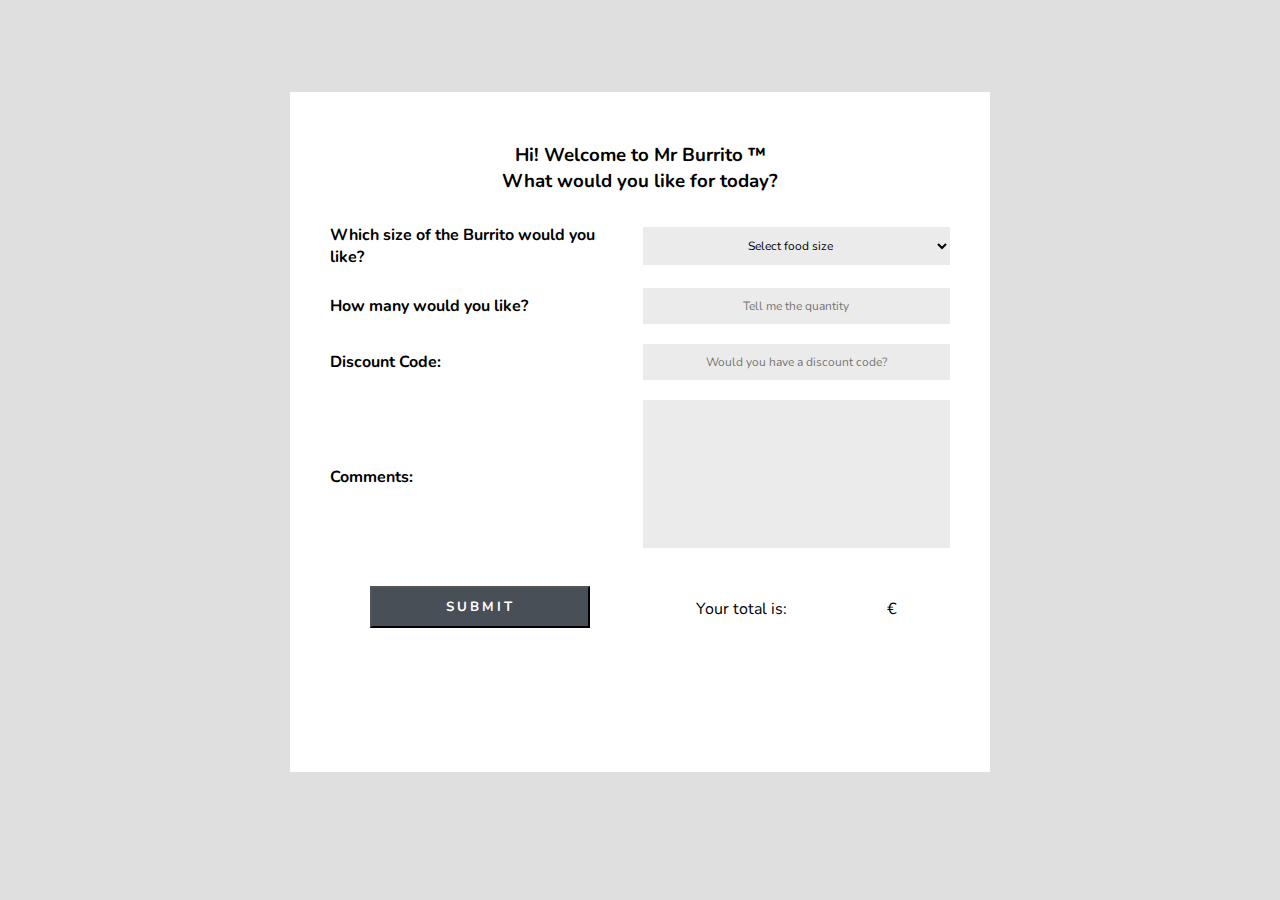
<file: order.html>
<!DOCTYPE html>
<html lang="en">
<head>
    <meta charset="UTF-8">
    <title>Document</title>
    <link rel="stylesheet" href="styles.css">
    <link rel="stylesheet" href="styles2.css">
    <script src =  "https://ajax.googleapis.com/ajax/libs/jquery/3.3.1/jquery.min.js"></script>
    <script src="https://code.jquery.com/jquery-3.5.1.min.js"></script>
    <script src="script.js"></script>
</head>

<body>
             <div class ="orderwrapper">

                        <div class="left"></div>

                         <div class="right">

            <div class="Welcome">
           <h3 class="">Hi! Welcome to Mr Burrito ™<br>What would you like for today?</h3>
            </div>
            <div class="Welcome"></div>

    <form name="order" id="order"><!--form for the order-->
        <table>
            <div>
                <tr>
                
                    <td><label for="size"><strong>Which size of the Burrito would you like?</strong></label></td><!--Size label-->
                    <td>
                        <!--Sizes of the burritos-->
                    <select class="food" name="food" onchange="if(this.value=='Supersize'){alert('You have selected SUPERSIZE! Are you sure?');}">
                    <option selected disabled value="Unselected" id="size">Select food size</option>
                    <option value="Large">Large (&euro;7.00)</option>
                    <option value="Extralarge">Extralarge (&euro;9.00)</option>
                    <option value="Supersize">Supersize(&euro;17.50)</option>
                    </select>
                     </td>
                </tr>
            </div> 

            <div>
                <tr>
                    <!--Quantity-->
                    <td><label for="quantity"><strong>How many would you like?</strrong></label></td>
                    <td><input type="text" name="quantity" id="quantity"  placeholder="Tell me the quantity"></td>
                
                </tr>
            </div>
            
            <div>
                <tr>
                    <!--Discount code-->
                    <td><label for="discount"><strong>Discount Code: </strong></label></td>
                    <td><input type="text" name="discount" id="discount" placeholder="Would you have a discount code?" size="50"><br></td>
                </tr>
            </div>
            
            <div>
                <tr>
                    <!--Additional comments-->
                    <td><label for="comments" placeholder="Eg. No salt, no paper."><strong>Comments:</strong></label></td>
                    <td><textarea type="text" name="comments" id="comments" cols="45" rows="8"></textarea>
                    </td>
                </tr>
            </div>    
           


            <div>
                <tr>
                    <!--Total-->
                    <td><input class="submit-order"type="button" value="submit" onclick="calculateTotal()"></input></td>
                
                    <td class="tdlastclass">Your total is: <input id="total" type="text" name="total" placeholder="" readonly>€ </td>
                </tr>
            </div>

        
        </table> 
        
    </form>
    
</div>
    </div>
</body>
</html>
</file>
<file: styles.css>
/*These are the css codes for the order page*/

/*Font used*/

@import url('https://fonts.googleapis.com/css?family=Nunito');

*{
margin: 0;
padding: 0;
box-sizing: border-box;
outline: none;
text-decoration: none;
list-style: none;
font-family: 'Nunito', sans-serif;
}

body{
    background: #dfdfdf;
}

.wrapper{
    display: flex;
    max-width: 560px;
    width: 100%;
    height: 350px;
    position: absolute;
    top: 50%;
    left: 50%;
    transform: translate(-50%, -50%);

}

.wrapper .left,
.wrapper .right{
    width: 50%;
    height: 100%;
    padding: 30px;

}

.wrapper .left{
background: orange;
}

.wrapper .left h3{
    text-transform: uppercase;
    text-align: center;
    letter-spacing: 3px;
    color: #fff;
    font-size: 20px;
}

.wrapper .left img{
    display: block;
    width: 220px;
    margin: 25px auto 0;
}

.wrapper .right{
    background-color: #fff;
}

.wrapper .right .tabs ul{
    text-align: center;
}

.wrapper .right .tabs ul li{
    display: inline-block;
    margin: 5px;
    padding: 5px 10px;
    font-size: 14px;
    color: #494f57;
    text-transform: uppercase;
    letter-spacing: 2px;
    cursor: pointer;
}

.wrapper .right .tabs ul li.active{
    border-bottom: 2px solid #494f57;
}

.wrapper .right .login{
    margin-top: 20px;
}

.wrapper .right .input_field{
    margin-bottom: 15px;
}

.wrapper .right .input_field .input{
    width: 100%;
    padding: 10px 15px;
    border: 0;
    font-size: 12px;
    background: #ecebeb;
}

.input2{
    width: 100%;
    padding: 10px 15px;
    border: 0;
    font-size: 12px;
    background: #ecebeb;
}

.wrapper .right .btn{
    margin-top: 20px;
    background: #494f57;
    padding: 10px;
    text-align: center;
    text-transform: uppercase;
    letter-spacing: 3px;
    font-weight: bold;
    color: white;
    width: 220px;
}

.wrapper .right .btn a{
    color: #fff;
}

ul, li{
    margin: 0;
    padding: 0;
    list-style-type: none;
}

#pswd_info{
    position: absolute;
    bottom: 60px;
    bottom: -115px/9;
    right: 15px;
    width: 250px;
    padding: 15px;
    background: #fefefe;
    font-size: .875em;
    border-radius: 5px;
    box-shadow: 0 1px 3px #ccc;
    border: 1px solid #ddd;
}

#pswd_info h4{
    margin: 0 0 10px 0;
    padding: 0;
    font-weight: normal;
}

#pswd_info::before{
    content: "\25B2";
    position: absolute;
    top: -12px;
    left: 45%;
    font-size: 14px;
    line-height: 14px;
    color: #ddd;
    text-shadow: none;
    display: block;
}

.invalid{
    background: no-repeat 0 50%;
    padding-left: 22px;
    line-height: 24px;
    color: #ec3f41;
}

.valid{
    background: no-repeat 0 50%;
    padding-left: 22px;
    line-height: 24px;
    color: #3a7d34;
}

#pswd_info{
    display: none;
}

.orderwrapper{
    display: flex;
    max-width: 1000px;
    width: 100%;
    height: 500px;
    position: absolute;
    top: 50%;
    left: 50%;
    transform: translate(-50%, -50%);

}

.orderwrapper .right{
    width: 1000px;
    height: 500px;
    padding: 30px;

}

.orderwrapper .right{
    background-color: #fff;
}
</file>
<file: styles2.css>
/*These are the css codes for the order page*/

/*Font used*/
@import url('https://fonts.googleapis.com/css?family=Nunito');

.orderwrapper{
    display: Absolute;
    max-width: 700px;
    width: 100%;
    height: 500px;
    position: absolute;
    top: 38%;
    left: 50%;
    transform: translate(-50%, -50%);

}

.orderwrapper .right{
    width: 1000px;
    height: 680px;
    padding: 30px;
    display: block;

}

.orderwrapper .right{
    background-color: #fff;
    display: block;
}

.Welcome{
    display: flex;
    justify-content: center;
    text-align: center;
    margin-top: 20px;
    padding: 0;
    margin-bottom: 30px;
}

table{
    display: flex;
    margin-top: -40px;
    justify-content: center;
    text-align: center;
    border-spacing: 20px;
    border-collapse: collapse;
}

td{
    text-align: left;
    padding: 10px;
}

.submit-order{
    margin-top: 10px;
    background: #494f57;
    padding: 10px;
    text-align: center;
    text-transform: uppercase;
    letter-spacing: 3px;
    font-weight: bold;
    color: white;
    width: 220px;
    margin-left: 40px;
}

h5{
    font-size: 0.9em;
}

.food{
    width: 100%;
    padding: 10px 15px;
    border: 0;
    font-size: 12px;
    background: #ecebeb;
    font-family: 'Nunito', sans-serif;
    text-align: center;
}

#quantityburritos{
    width: 100%;
    padding: 10px 15px;
    border: 0;
    font-size: 12px;
    background: #ecebeb;
    font-family: 'Nunito', sans-serif;
    text-align: center;

}

.coupon{
    width: 65%;
    padding: 10px 15px;
    border: 0;
    font-size: 12px;
    background: #ecebeb;
    font-family: 'Nunito', sans-serif;
    text-align: center;
}

.additionainfo{
    width: 100%;
    padding: 10px 15px;
    border: 0;
    font-size: 12px;
    background: #ecebeb;
    font-family: 'Nunito', sans-serif;
    text-align: center;
}

textarea{
    resize: none;
}

#message{
    display: block;
    top: 10px;
    color:green;
    margin-left: 20px;
    margin-top: 10px;
  }
  #err{
    display: block;
    top: 10px;
    color:red;
    left: 50px;
    margin-left: 30px;
    margin-top: 10px;
  }

  .appbut{
    background: #494f57;
    padding: 10px;
    text-align: center;
    text-transform: uppercase;
    letter-spacing: 3px;
    font-weight: bold;
    color: white;
    width: 80px;
    margin-left: 5px;
    font-size: 0.7em;
  }

  #total{
    width: 28%;
    padding: 10px 15px;
    border: 0;
    font-size: 15px;
    background: white;
    font-family: 'Nunito', sans-serif;
    text-align: center;
    margin-top: 15px;
    margin-left: 10px;
  }

  #quantity{
    width: 100%;
    padding: 10px 15px;
    border: 0;
    font-size: 12px;
    background: #ecebeb;
    font-family: 'Nunito', sans-serif;
    text-align: center;
  }

  #discount{
    width: 100%;
    padding: 10px 15px;
    border: 0;
    font-size: 12px;
    background: #ecebeb;
    font-family: 'Nunito', sans-serif;
    text-align: center;
  }

  #comments{
    width: 100%;
    padding: 10px 15px;
    border: 0;
    font-size: 12px;
    background: #ecebeb;
    font-family: 'Nunito', sans-serif;
    text-align: center;
  }
  
  .tdlastclass{
      text-align: center;
  }
</file>
